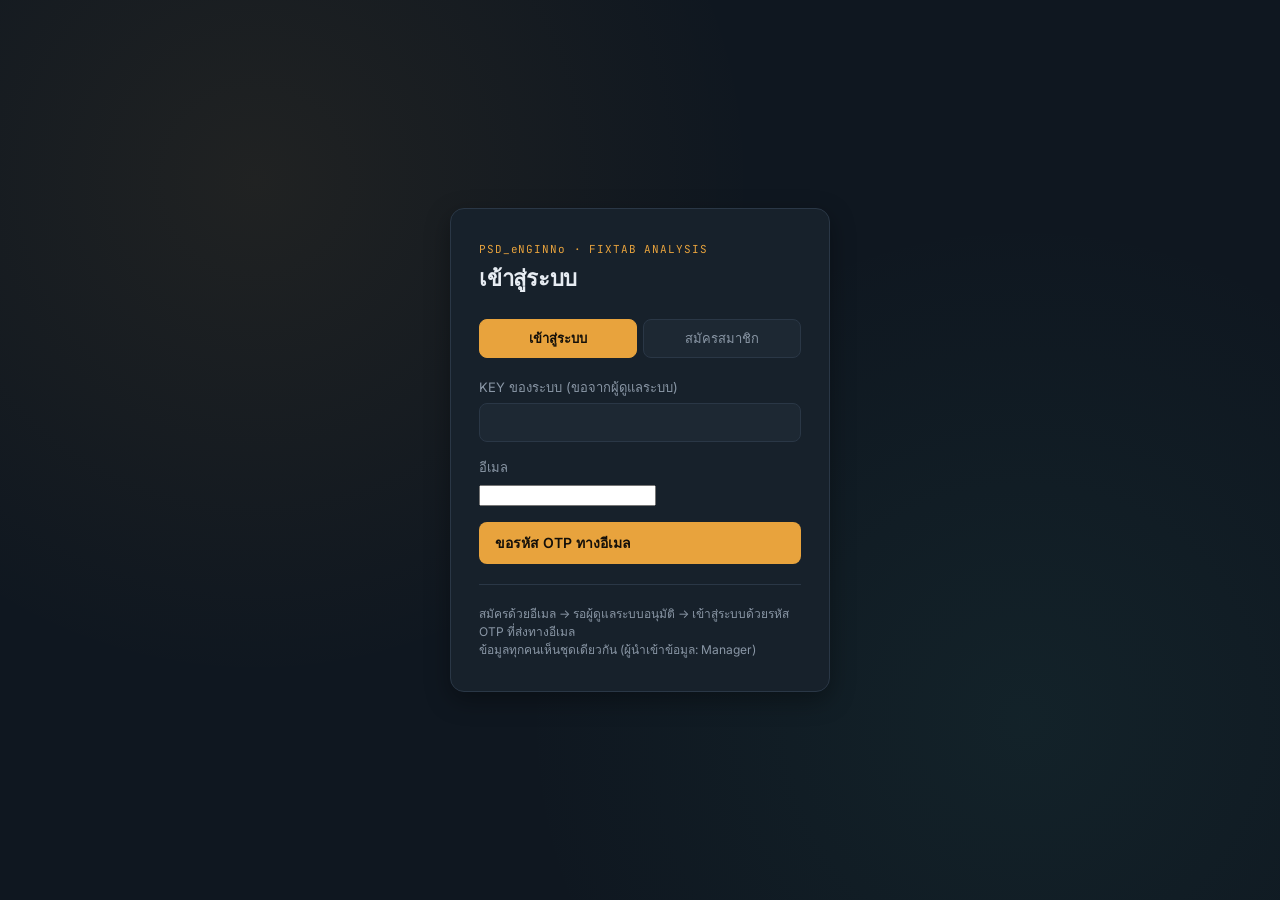
<file: index.html>
<!DOCTYPE html>
<html lang="th">
<head>
<meta charset="UTF-8" />
<meta name="viewport" content="width=device-width, initial-scale=1.0" />
<title>PSD_eNGINNo FIXTAB Analysis V1.0 — เข้าสู่ระบบ</title>
<link rel="preconnect" href="https://fonts.googleapis.com">
<link href="https://fonts.googleapis.com/css2?family=Space+Grotesk:wght@500;600;700&family=Inter:wght@400;500;600&family=JetBrains+Mono:wght@400;500&display=swap" rel="stylesheet">
<link rel="stylesheet" href="css/style.css" />
</head>
<body>
  <div class="auth-wrap">
    <div class="auth-card">
      <div class="tag">PSD_eNGINNo · FIXTAB ANALYSIS</div>
      <h1 id="cardTitle">เข้าสู่ระบบ</h1>

      <div class="auth-tabs">
        <button id="tabLogin" class="active" onclick="switchTab('login')">เข้าสู่ระบบ</button>
        <button id="tabRegister" onclick="switchTab('register')">สมัครสมาชิก</button>
      </div>

      <form id="loginForm" onsubmit="handleRequestOtp(event)">
        <div class="field">
          <label>KEY ของระบบ (ขอจากผู้ดูแลระบบ)</label>
          <input type="password" id="loginKey" required autocomplete="off" />
        </div>
        <div class="field">
          <label>อีเมล</label>
          <input type="email" id="loginEmail" required autocomplete="email" />
        </div>
        <button type="submit" class="btn" style="width:100%">ขอรหัส OTP ทางอีเมล</button>
      </form>

      <form id="otpForm" onsubmit="handleVerifyOtp(event)" style="display:none">
        <div class="field">
          <label>รหัส 6 หลักที่ส่งไปที่ <span id="otpEmailLabel" class="mono"></span></label>
          <input type="text" id="otpCode" required inputmode="numeric" maxlength="6" autocomplete="one-time-code" style="letter-spacing:6px;font-size:20px;text-align:center" />
        </div>
        <button type="submit" class="btn" style="width:100%">ยืนยันและเข้าสู่ระบบ</button>
        <button type="button" class="btn secondary" style="width:100%;margin-top:8px" onclick="backToEmail()">← ใช้อีเมลอื่น / ขอรหัสใหม่</button>
      </form>

      <form id="registerForm" onsubmit="handleRegister(event)" style="display:none">
        <div class="field">
          <label>KEY ของระบบ</label>
          <input type="password" id="regKey" required autocomplete="off" />
        </div>
        <div class="field">
          <label>อีเมล (ที่จะใช้รับรหัส OTP)</label>
          <input type="email" id="regEmail" required />
        </div>
        <div class="field">
          <label>ชื่อ-นามสกุล</label>
          <input type="text" id="regName" required />
        </div>
        <button type="submit" class="btn" style="width:100%">ส่งคำขออนุมัติเข้าใช้งาน</button>
      </form>

      <div id="msgBox"></div>

      <div class="divider"></div>
      <div style="font-size:12px;color:var(--text-muted)">สมัครด้วยอีเมล → รอผู้ดูแลระบบอนุมัติ → เข้าสู่ระบบด้วยรหัส OTP ที่ส่งทางอีเมล<br/>ข้อมูลทุกคนเห็นชุดเดียวกัน (ผู้นำเข้าข้อมูล: Manager)</div>
    </div>
  </div>

<script src="js/config.js"></script>
<script src="js/auth.js"></script>
<script>
  if (getSession()) window.location.href = "operations.html";
  document.getElementById("loginKey").value = getApiKey();
  document.getElementById("regKey").value = getApiKey();
  let pendingEmail = "";

  function show(id, on) { document.getElementById(id).style.display = on ? "block" : "none"; }

  function switchTab(tab) {
    document.getElementById("tabLogin").classList.toggle("active", tab === "login");
    document.getElementById("tabRegister").classList.toggle("active", tab === "register");
    show("loginForm", tab === "login");
    show("otpForm", false);
    show("registerForm", tab === "register");
    document.getElementById("cardTitle").textContent = tab === "login" ? "เข้าสู่ระบบ" : "สมัครสมาชิก";
    document.getElementById("msgBox").innerHTML = "";
  }

  function backToEmail() {
    show("otpForm", false); show("loginForm", true);
    document.getElementById("msgBox").innerHTML = "";
  }

  function showMsg(text, type) {
    document.getElementById("msgBox").innerHTML = `<div class="msg ${type}">${text}</div>`;
  }

  async function handleRequestOtp(e) {
    e.preventDefault();
    const btn = e.target.querySelector("button");
    btn.disabled = true; btn.textContent = "กำลังส่งรหัส...";
    const email = document.getElementById("loginEmail").value.trim();
    const key = document.getElementById("loginKey").value.trim();
    const res = await doRequestOtp(email, key);
    btn.disabled = false; btn.textContent = "ขอรหัส OTP ทางอีเมล";
    if (res.ok) {
      pendingEmail = email;
      document.getElementById("otpEmailLabel").textContent = email;
      show("loginForm", false); show("otpForm", true);
      document.getElementById("otpCode").focus();
      showMsg(res.message, "success");
    } else {
      showMsg(res.error || "ขอรหัสไม่สำเร็จ", "error");
    }
  }

  async function handleVerifyOtp(e) {
    e.preventDefault();
    const btn = e.target.querySelector("button");
    btn.disabled = true; btn.textContent = "กำลังตรวจสอบ...";
    const res = await doVerifyOtp(pendingEmail, document.getElementById("otpCode").value.trim(), getApiKey());
    btn.disabled = false; btn.textContent = "ยืนยันและเข้าสู่ระบบ";
    if (res.ok) window.location.href = "operations.html";
    else showMsg(res.error || "รหัสไม่ถูกต้อง", "error");
  }

  async function handleRegister(e) {
    e.preventDefault();
    const btn = e.target.querySelector("button");
    btn.disabled = true; btn.textContent = "กำลังส่งคำขอ...";
    const res = await doRegister(
      document.getElementById("regEmail").value.trim(),
      document.getElementById("regName").value.trim(),
      document.getElementById("regKey").value.trim());
    btn.disabled = false; btn.textContent = "ส่งคำขออนุมัติเข้าใช้งาน";
    if (res.ok) {
      showMsg(res.message || "ส่งคำขอแล้ว รอการอนุมัติ", "success");
      document.getElementById("regEmail").value = ""; document.getElementById("regName").value = "";
    } else {
      showMsg(res.error || "สมัครไม่สำเร็จ", "error");
    }
  }
</script>
</body>
</html>
</file>
<file: css/style.css>
/* =====================================================================
   PSD_eNGINNo FIXTAB Analysis V1.0 — Design System
   แนวคิด: "ห้องควบคุมงานวิศวกรรม" (Engineering Control Room)
   โทนสีเข้มแบบแผงควบคุม + สีเหลืองอำพันเป็นไฟสถานะ, เขียวอมฟ้า = ปกติ/OPEX, แดง = ต้องจับตา/CAPEX
   ===================================================================== */

:root {
  /* --- palette (แก้ไขได้ในหน้า Settings ผ่าน CSS variables เหล่านี้) --- */
  --bg: #0F1720;
  --surface: #17212B;
  --surface-2: #1D2833;
  --border: #2A3746;
  --text: #E7ECF2;
  --text-muted: #8A97A6;
  --accent: #E8A33D;      /* amber — indicator */
  --accent-2: #3FA796;    /* teal — ok / opex */
  --danger: #D9685F;      /* muted red — capex flag */
  --info: #5B8DEF;

  /* --- type --- */
  --font-display: 'Space Grotesk', system-ui, sans-serif;
  --font-body: 'Inter', system-ui, sans-serif;
  --font-mono: 'JetBrains Mono', 'Courier New', monospace;

  --radius: 10px;
  --shadow: 0 8px 24px rgba(0,0,0,0.35);
}

* { box-sizing: border-box; }

html, body {
  margin: 0;
  padding: 0;
  background: var(--bg);
  color: var(--text);
  font-family: var(--font-body);
  font-size: 15px;
  line-height: 1.5;
  -webkit-font-smoothing: antialiased;
}

a { color: var(--accent); }

h1, h2, h3, h4 {
  font-family: var(--font-display);
  font-weight: 600;
  letter-spacing: -0.01em;
  margin: 0 0 0.4em 0;
}

.mono { font-family: var(--font-mono); }

/* ---------- App shell ---------- */
.app-shell {
  display: flex;
  min-height: 100vh;
}

.sidebar {
  width: 240px;
  flex-shrink: 0;
  background: linear-gradient(180deg, #101922 0%, #0C131A 100%);
  border-right: 1px solid var(--border);
  display: flex;
  flex-direction: column;
  padding: 20px 0;
}

.sidebar-brand {
  padding: 0 20px 20px 20px;
  border-bottom: 1px solid var(--border);
  margin-bottom: 16px;
}

.sidebar-brand .tag {
  font-family: var(--font-mono);
  font-size: 11px;
  color: var(--accent);
  letter-spacing: 0.08em;
}

.sidebar-brand h1 {
  font-size: 18px;
  margin-top: 4px;
}

.sidebar-nav {
  display: flex;
  flex-direction: column;
  gap: 2px;
  padding: 0 12px;
}

.sidebar-nav a {
  display: flex;
  align-items: center;
  gap: 10px;
  padding: 10px 12px;
  border-radius: 8px;
  color: var(--text-muted);
  text-decoration: none;
  font-size: 14px;
  border-left: 3px solid transparent;
  transition: background .15s, color .15s, border-color .15s;
}

.sidebar-nav a:hover {
  background: var(--surface);
  color: var(--text);
}

.sidebar-nav a.active {
  background: var(--surface-2);
  color: var(--text);
  border-left-color: var(--accent);
}

.sidebar-nav .dot {
  width: 6px; height: 6px; border-radius: 50%;
  background: var(--text-muted);
  flex-shrink: 0;
}
.sidebar-nav a.active .dot { background: var(--accent); box-shadow: 0 0 6px var(--accent); }

.sidebar-foot {
  margin-top: auto;
  padding: 16px 20px 0 20px;
  border-top: 1px solid var(--border);
}

.user-chip {
  display: flex;
  align-items: center;
  justify-content: space-between;
  font-size: 13px;
  color: var(--text-muted);
}

.main {
  flex: 1;
  padding: 28px 36px 60px 36px;
  overflow-x: hidden;
}

.topbar {
  display: flex;
  align-items: baseline;
  justify-content: space-between;
  margin-bottom: 24px;
  flex-wrap: wrap;
  gap: 12px;
}

.topbar .eyebrow {
  font-family: var(--font-mono);
  font-size: 11px;
  color: var(--accent);
  letter-spacing: 0.08em;
  text-transform: uppercase;
}

/* ---------- Cards / KPI ---------- */
.grid {
  display: grid;
  gap: 16px;
}
.grid.cols-4 { grid-template-columns: repeat(4, 1fr); }
.grid.cols-3 { grid-template-columns: repeat(3, 1fr); }
.grid.cols-2 { grid-template-columns: repeat(2, 1fr); }

@media (max-width: 1000px) {
  .grid.cols-4 { grid-template-columns: repeat(2, 1fr); }
  .grid.cols-3 { grid-template-columns: repeat(2, 1fr); }
}

.card {
  background: var(--surface);
  border: 1px solid var(--border);
  border-radius: var(--radius);
  padding: 18px 20px;
}

.kpi {
  border-left: 3px solid var(--accent);
  position: relative;
}
.kpi .label {
  font-size: 12px;
  color: var(--text-muted);
  text-transform: uppercase;
  letter-spacing: 0.04em;
}
.kpi .value {
  font-family: var(--font-mono);
  font-size: 28px;
  font-weight: 600;
  margin-top: 6px;
}
.kpi .sub {
  font-size: 12px;
  color: var(--text-muted);
  margin-top: 4px;
}
.kpi.ok { border-left-color: var(--accent-2); }
.kpi.warn { border-left-color: var(--danger); }

/* ---------- Buttons / forms ---------- */
.btn {
  display: inline-flex;
  align-items: center;
  gap: 8px;
  background: var(--accent);
  color: #14100A;
  border: none;
  padding: 10px 16px;
  border-radius: 8px;
  font-family: var(--font-body);
  font-weight: 600;
  font-size: 14px;
  cursor: pointer;
  transition: filter .15s, transform .1s;
}
.btn:hover { filter: brightness(1.08); }
.btn:active { transform: translateY(1px); }
.btn.secondary {
  background: transparent;
  color: var(--text);
  border: 1px solid var(--border);
}
.btn.danger { background: var(--danger); color: #fff; }
.btn.small { padding: 6px 10px; font-size: 12px; }
.btn:disabled { opacity: .5; cursor: not-allowed; }

input[type=text], input[type=password], input[type=file], select {
  width: 100%;
  background: var(--surface-2);
  border: 1px solid var(--border);
  color: var(--text);
  border-radius: 8px;
  padding: 10px 12px;
  font-family: var(--font-body);
  font-size: 14px;
}
input:focus, select:focus, .btn:focus, a:focus {
  outline: 2px solid var(--info);
  outline-offset: 2px;
}
label { font-size: 13px; color: var(--text-muted); display: block; margin-bottom: 6px; }
.field { margin-bottom: 16px; }

/* ---------- Table ---------- */
table { width: 100%; border-collapse: collapse; font-size: 13px; }
th, td { text-align: left; padding: 9px 10px; border-bottom: 1px solid var(--border); }
th { color: var(--text-muted); font-weight: 600; font-size: 11px; text-transform: uppercase; letter-spacing: .04em; }
tr:hover td { background: var(--surface-2); }

.badge {
  display: inline-block;
  padding: 3px 9px;
  border-radius: 999px;
  font-size: 11px;
  font-weight: 600;
  font-family: var(--font-mono);
}
.badge.approved { background: rgba(63,167,150,.18); color: var(--accent-2); }
.badge.pending { background: rgba(232,163,61,.18); color: var(--accent); }
.badge.rejected, .badge.revoked { background: rgba(217,104,95,.18); color: var(--danger); }

/* ---------- Auth page ---------- */
.auth-wrap {
  min-height: 100vh;
  display: flex;
  align-items: center;
  justify-content: center;
  background:
    radial-gradient(circle at 20% 20%, rgba(232,163,61,0.08), transparent 40%),
    radial-gradient(circle at 80% 80%, rgba(63,167,150,0.08), transparent 40%),
    var(--bg);
  padding: 20px;
}
.auth-card {
  width: 100%;
  max-width: 380px;
  background: var(--surface);
  border: 1px solid var(--border);
  border-radius: 14px;
  padding: 32px 28px;
  box-shadow: var(--shadow);
}
.auth-card .tag {
  font-family: var(--font-mono);
  font-size: 11px;
  color: var(--accent);
  letter-spacing: .08em;
}
.auth-card h1 { font-size: 22px; margin: 4px 0 24px 0; }
.auth-tabs { display: flex; gap: 6px; margin-bottom: 20px; }
.auth-tabs button {
  flex: 1;
  background: var(--surface-2);
  border: 1px solid var(--border);
  color: var(--text-muted);
  padding: 8px;
  border-radius: 8px;
  cursor: pointer;
  font-size: 13px;
}
.auth-tabs button.active { background: var(--accent); color: #14100A; border-color: var(--accent); font-weight: 600; }
.msg { font-size: 13px; padding: 10px 12px; border-radius: 8px; margin-top: 14px; }
.msg.error { background: rgba(217,104,95,.15); color: var(--danger); }
.msg.success { background: rgba(63,167,150,.15); color: var(--accent-2); }

/* ---------- Import dropzone ---------- */
.dropzone {
  border: 1.5px dashed var(--border);
  border-radius: var(--radius);
  padding: 24px;
  text-align: center;
  color: var(--text-muted);
  font-size: 13px;
  transition: border-color .15s, background .15s;
}
.dropzone.drag { border-color: var(--accent); background: rgba(232,163,61,0.06); }
.file-row {
  display: flex;
  align-items: center;
  justify-content: space-between;
  padding: 10px 12px;
  background: var(--surface-2);
  border-radius: 8px;
  margin-top: 8px;
  font-size: 13px;
}
.file-row .name { font-family: var(--font-mono); }
.status-dot { width: 8px; height: 8px; border-radius: 50%; display: inline-block; margin-right: 6px; }
.status-dot.pending { background: var(--text-muted); }
.status-dot.ok { background: var(--accent-2); }
.status-dot.err { background: var(--danger); }

/* ---------- misc ---------- */
.section-title {
  font-size: 13px;
  text-transform: uppercase;
  letter-spacing: .06em;
  color: var(--text-muted);
  margin: 28px 0 12px 0;
}
.divider { height: 1px; background: var(--border); margin: 20px 0; }
.empty {
  text-align: center;
  color: var(--text-muted);
  padding: 40px 20px;
  font-size: 14px;
}
.swatch { width: 28px; height: 28px; border-radius: 6px; border: 1px solid var(--border); display: inline-block; cursor: pointer; }
</file>
